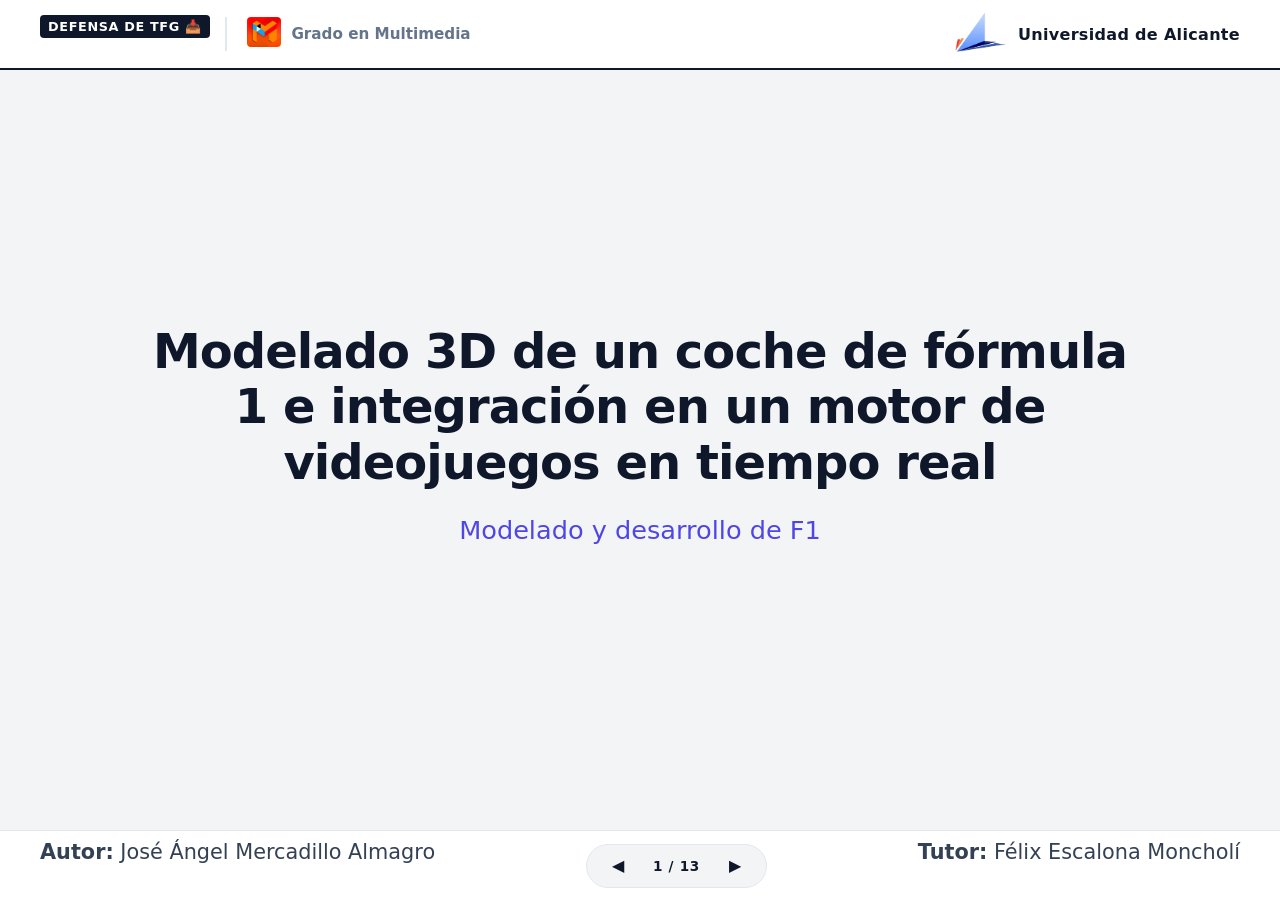
<file: index.html>
<!DOCTYPE html>
<html lang="es">
<head>
    <meta charset="UTF-8">
    <meta name="viewport" content="width=device-width, initial-scale=1.0">
    <title>Defensa TFG</title>
    <link rel="icon" type="image/png" href="imagenes/F1_casi.png">
    <link rel="stylesheet" href="estilo.css">
    <script src="script.js"></script>    
</head>
<body>

    <header class="presentation-header">
        <div class="header-left">
            <a href="enlaces.html" target="_blank" class="badge badge-link">Defensa de TFG 📥</a>
            <div class="degree-container">
               <a href="https://web.ua.es/es/grados/grado-en-ingenieria-multimedia/" target="_blank">
                    <img src="imagenes/cabecera.jpg" alt="Logo Multimedia" class="degree-logo">
                </a>
                <span class="degree-tag">Grado en Multimedia</span>
            </div>  
        </div>
        <div class="header-right">
            <a href="https://www.ua.es/" target="_blank">
                <img src="imagenes/logo_ua.png" alt="Logo UA" class="header-logo">
            </a>
            <span class="univ-tag">Universidad de Alicante</span>
        </div>
    </header>

    <main class="slider-container">
        
        <section class="slide active">
            <div class="content content-center">
                <h1 class="main-title">Modelado 3D de un coche de fórmula 1 e integración en un motor de videojuegos en tiempo real</h1>
                <p class="subtitle">Modelado y desarrollo de F1</p>
            </div>
        </section>

        <section class="slide">
            <div class="content">
                <h2 class="slide-title">1. Introducción y objetivos</h2>
                <p class="slide-description">El proyecto se articula en torno a tres hitos clave para llevar el monoplaza de F1 desde el concepto técnico hasta la simulación interactiva:</p>
                
                <div class="grid-objetivos">
                    <div class="card-objetivo">
                        <div class="card-icon">📊</div>
                        <h3>Análisis</h3>
                        <p>Estudiar el flujo de trabajo entre Blender y Unity 
                        para la integración de modelos 3D en tiempo real.</p>
                    </div>

                    <div class="card-objetivo">
                        <div class="card-icon">🏎️</div>
                        <h3>Desarrollo</h3>
                        <p>Crear el modelado 3D del monoplaza optimizando la topología según modelo de referencia.</p>
                    </div>

                    <div class="card-objetivo">
                        <div class="card-icon">🎮</div>
                        <h3>Validación</h3>
                        <p>Integrar el modelo en Unity y realizar pruebas de rendimiento y físicas en tiempo real.</p>
                    </div>
                </div>
            </div>
        </section> 

        <section class="slide"> 
            <div class="content">
                <h2 class="slide-title">2. Proceso de modelado e iteraciones (F1)</h2>
                <p class="slide-description">Evolución incremental del monoplaza en Blender, desde el volumen inicial hasta la optimización final de la malla:</p>
                
                <div class="timeline-iteraciones">
                    <div class="step-iteracion">
                        <div class="step-number">Iteración 1</div>
                        <div class="img-container">
                            <img src="imagenes/imagen 1.png" alt="Blockout F1">
                        </div>
                        <h3>Blockout inicial</h3>
                        <p>Establecimiento de proporciones básicas, distancia entre ejes y encaje general de los volúmenes principales.</p>
                    </div>

                    <div class="step-iteracion">
                        <div class="step-number">Iteración 2</div>
                        <div class="img-container">
                            <img src="imagenes/imagen 6.png" alt="Refinado de superficies">
                        </div>
                        <h3>Modelado del chasis</h3>
                        <p>Refinado de las superficies curvas y definición geométrica del monocasco según los planos de referencia.</p>
                    </div>

                  

                    <div class="step-iteracion">
                        <div class="step-number">Iteración 3</div>
                        <div class="img-container">
                            <img src="imagenes/imagen 8.png" alt="Topología y detalles">
                        </div>
                        <h3>Completar chasis base</h3>
                        <p>Ensanche de chasis inferior (suelo).</p>
                    </div>

                    <div class="step-iteracion">
                        <div class="step-number">Iteración 4</div>
                        <div class="img-container">
                            <img src="imagenes/imagen 10.png" alt="Topología y detalles">
                        </div>
                        <h3>Corrección de normales</h3>
                        <p>Reorientación de las normales para garantizar una superficie homogénea.</p>
                    </div>

                    <div class="step-iteracion">
                        <div class="step-number">Iteración 5</div>
                        <div class="img-container">
                            <img src="imagenes/imagen 15.png" alt="Topología y detalles">
                        </div>
                        <h3>Elementos</h3>
                        <p>Alerón delantero y ruedas.</p>
                    </div>

                    <div class="step-iteracion">
                        <div class="step-number">Iteración 6</div>
                        <div class="img-container">
                            <img src="imagenes/imagen 16.png" alt="Topología y detalles">
                        </div>
                        <h3>Ajustes de topología</h3>
                        <p>Perfilado de aristas y alerón trasero.</p>
                    </div>

                    <div class="step-iteracion">
                        <div class="step-number">Iteración 7</div>
                        <div class="img-container">
                            <img src="imagenes/imagen 27.png" alt="Topología y detalles">
                        </div>
                        <h3>Optimización final</h3>
                        <p>Reducción del recuento de polígonos (Retopología) manteniendo la fidelidad visual para tiempo real.</p>
                    </div>

                    <div class="step-iteracion final-step">
                        <div class="step-number">Final</div>
                        <div class="img-container">
                            <img src="imagenes/imagen 99.png" alt="Modelo F1 Final">
                        </div>
                        <h3>Malla optimizada</h3>
                        <p>Estructura final verificada, lista para el desarrollo de mapas UV e integración de físicas en Unity.</p>
                    </div>
                </div>
            </div>
        </section>
<!--3----------------------------------------------------------------------------------------------->
        <section class="slide"> 
            <div class="content">
                <h2 class="slide-title">3. Proceso de modelado e iteraciones (Volante)</h2>
                <p class="slide-description">Evolución incremental del volante interactivo en Blender, desde el volumen inicial hasta la optimización final de la malla:</p>
                
                <div class="timeline-iteraciones">
                    <div class="step-iteracion">
                        <div class="step-number">Iteración 1</div>
                        <div class="img-container">
                            <img src="imagenes/vol1.png" alt="Blockout Volante">
                        </div>
                        <h3>Blockout del componente</h3>
                        <p>Estudio anatómico preliminar y definición del contorno base siguiendo las proporciones del modelo de referencia.</p>
                    </div>

                    <div class="step-iteracion">
                        <div class="step-number">Iteración 2</div>
                        <div class="img-container">
                            <img src="imagenes/vol2.png" alt="Refinado de superficies">
                        </div>
                        <h3>Extrusión y ergonomía</h3>
                        <p>Aportación de profundidad tridimensional mediante extrusiones y modelado de las empuñaduras ergonómicas laterales.</p>
                    </div>

                    <div class="step-iteracion">
                        <div class="step-number">Iteración 3</div>
                        <div class="img-container">
                            <img src="imagenes/vol3.png" alt="Topología y detalles">
                        </div>
                        <h3>Modelado de la botonera</h3>
                        <p>Incorporación geométrica de los actuadores, selectores rotativos y levas de cambio sobre el cuerpo principal.</p>
                    </div>

                    <div class="step-iteracion">
                        <div class="step-number">Iteración 4</div>
                        <div class="img-container">
                            <img src="imagenes/vol4.png" alt="Topología y detalles">
                        </div>
                        <h3>Preparación de texturas</h3>
                        <p>Procesado de capturas ortográficas fijas para su posterior tratamiento y diseño gráfico digital en GIMP.</p>
                    </div>

                    <div class="step-iteracion">
                        <div class="step-number">Iteración 5</div>
                        <div class="img-container">
                            <img src="imagenes/vol5.png" alt="Topología y detalles">
                        </div>
                        <h3>Maquetado de calcomanías</h3>
                        <p>Aplicación de proyecciones tipográficas y elementos gráficos mediante mapas adhesivos en la carcasa central.</p>
                    </div>

                    <div class="step-iteracion">
                        <div class="step-number">Iteración 6</div>
                        <div class="img-container">
                            <img src="imagenes/vol6.png" alt="Topología y detalles">
                        </div>
                        <h3>Ajustes de escala</h3>
                        <p>Corrección fina de las dimensiones relativas, proporciones del chasis y posicionamiento final de los componentes.</p>
                    </div>

                    <div class="step-iteracion">
                        <div class="step-number">Iteración 7</div>
                        <div class="img-container">
                            <img src="imagenes/vol10.png" alt="Topología y detalles">
                        </div>
                        <h3>Depuración de la malla</h3>
                        <p>Optimización estructural del wireframe y control del flujo de polígonos para mitigar artefactos visuales.</p>
                    </div>

                    <div class="step-iteracion final-step">
                        <div class="step-number">Final</div>
                        <div class="img-container">
                            <img src="imagenes/vol9.png" alt="Modelo Volante Final">
                        </div>
                        <h3>Asset optimizado</h3>
                        <p>Malla definitiva verificada, lista para el despliegue de mapas UV y su integración en el entorno de simulación de Unity.</p>
                    </div>
                </div>
            </div>
        </section>
<!--4--------------------------------------------------------------------------------------->
        <section class="slide">
            <div class="content">
                <h2 class="slide-title">4. Exportar de Blender a Unity</h2>

                <p class="slide-description">
                    Preparación del modelo 3D para su integración y simulación en tiempo real dentro de Unity.
                </p>

                <div class="grid-objetivos">

                    <div class="card-objetivo">
                        <div class="card-icon">🧩</div>
                        <h3>Aplicación de modificadores</h3>
                        <p>
                            Se aplicaron modificadores como Mirror y Subdivision 
                            para consolidar la geometría final del modelo.
                        </p>
                    </div>

                    <div class="card-objetivo">
                        <div class="card-icon">🎨</div>
                        <h3>Bake de materiales</h3>
                        <p>
                            Se realizó el bake de materiales para convertir los nodos 
                            y shaders de Blender en texturas compatibles con Unity.
                        </p>
                    </div>

                    <div class="card-objetivo">
                        <div class="card-icon">📐</div>
                        <h3>Escala del modelo</h3>
                        <p>
                            Se verificó una escala 1:1 para mantener proporciones 
                            correctas durante la simulación física.
                        </p>
                    </div>

                    <div class="card-objetivo">
                        <div class="card-icon">📦</div>
                        <h3>Exportación FBX</h3>
                        <p>
                            Finalmente, el modelo fue exportado en formato .fbx 
                            para su integración dentro del motor Unity.
                        </p>
                    </div>

                </div>
            </div>
        </section>
<!--5-------------------------------------------------------------------------------------------->

        <section class="slide">
            <div class="content">
                <h2 class="slide-title">5. Integración del modelo en Unity</h2>

                <p class="slide-description">
                    Importación del modelo 3D en Unity para comprobar 
                    materiales, escala y compatibilidad con el entorno 
                    de la futura simulación.
                </p>

                <div class="unity-image-container">
                    <img src="imagenes/uni1.png" alt="Importación del modelo en Unity">
                </div>

            </div>
        </section>

<!--6-------------------------------------------------------------------------------------------->    
    <section class="slide">
        <div class="content">
            <h2 class="slide-title">6. Arquitectura de scripts</h2>
            <p class="slide-subtitle">Desarrollo modular y gestión de físicas en Unity</p>

            <div class="scripts-container">
                
                <div class="script-card">
                    <h3>1. ControladorF1</h3>
                    <span class="badge físicas">Físicas e Inmersión</span>
                    <ul>
                        <li><strong>WheelColliders:</strong> Suspensión, tracción y físicas avanzadas a alta velocidad.</li>
                        <li><strong>Automoción real:</strong> Dirección <em>Ackermann</em> y torque diferencial en curvas.</li>
                        <li><strong>Feedback:</strong> Modulación de audio (pitch/volumen) y telemetría de velocidad.</li>
                    </ul>
                </div>
                 <div class="script-card">
                    <h3>2. GestionadorMenus</h3>
                    <span class="badge motor">Game Manager</span>
                    <ul>
                        <li><strong>Ciclo de Vida:</strong> Control de estados (Inicio, Pausa y Reanudación del sistema).</li>
                        <li><strong>Telemetría:</strong> Cronómetro de precisión en milisegundos reales (<code>Time.deltaTime</code>).</li>
                        <li><strong>Lógica deportiva:</strong> Validación de vueltas y almacenamiento de récord personal.</li>
                    </ul>
                </div>
                <div class="script-card">
                    <h3>3. Checkpoint</h3>
                    <span class="badge trigger">Sensores de Pista</span>
                    <ul>
                        <li><strong>OnTriggerEnter:</strong> Colisionadores invisibles que no frenan ni alteran el coche.</li>
                        <li><strong>Filtro de Seguridad:</strong> Doble validación por etiqueta (<em>Player</em>) y nombre de objeto.</li>
                        <li><strong>Modularidad:</strong> Comunicación directa e inyección de datos al Gestor de Menús.</li>
                    </ul>
                </div>
               

                
            </div>
        </div>
    </section>

<!--7--------------------------------------------------------------------------------------------------->
<section class="slide">
    <div class="content">
        <h2 class="slide-title">7. Arquitectura de software</h2>
        <p class="slide-subtitle">Flujo de datos bidireccional y modular en tiempo real</p>

        <div class="diagrama-flujo">
            
            <div class="nodo-diagrama bloque-fisicas">
                <div class="nodo-icono">🕹️</div>
                <h3>ControladorF1</h3>
                <p>Procesa Inputs del teclado y aplica físicas (WheelColliders)</p>
            </div>

            <div class="flecha-conector">➡️</div>

            <div class="nodo-diagrama bloque-manager">
                <div class="nodo-icono">🧠</div>
                <h3>GestionadorMenus</h3>
                <p>Modula el audio, refresca la UI y almacena la telemetría</p>
            </div>

            <div class="flecha-conector">➡️</div>

            <div class="nodo-diagrama bloque-sensor">
                <div class="nodo-icono">🏁</div>
                <h3>Sensórica (Checkpoints)</h3>
                <p>Garantiza el paso síncrono del jugador por el circuito</p>
            </div>           

        </div>
    </div>
</section>       


<!--8----------------------------------------------------------------------------->
        <section class="slide">
    <div class="content">
        <h2 class="slide-title">8. Integración en Unity: Control y físicas</h2>
        <p class="slide-description">Separación nítida entre la representación estética y la simulación física en (ControladorF1)</p>
        
        <div class="timeline-iteraciones" style="grid-template-columns: repeat(2, 1fr); gap: 40px;">
            
            <div class="step-iteracion">
                <div class="step-number">Físicas</div>
                <div class="img-container" style="height: 280px;">
                    <img src="imagenes/col 1.png" alt="Wheel Colliders y Rigidbody" style="width: 100%; height: 100%; object-fit: cover;">
                </div>
                <h3>Arquitectura física y Rigidbody</h3>
                <p>Configuración del esqueleto invisible (WheelColliders y BoxColliders)</p>
            </div>

            <div class="step-iteracion">
                <div class="step-number">Geometría de Impactos</div>
                <div class="img-container" style="height: 280px;">
                    <img src="imagenes/col 2.png" alt="Vista Cenital de Protecciones" style="width: 100%; height: 100%; object-fit: cover;">
                </div>
                <h3>Protecciones y Sincronización visual</h3>
                <p>Implementación de BoxColliders externos independientes en las ruedas.</p>
            </div>

        </div>
    </div>
</section>
<!--9------------------------------------------------------------------------------------------->
        <section class="slide">
            <div class="content">
                <h2 class="slide-title">9. Interfaz de usuario</h2>
                <p class="slide-description">Gestión de datos de telemetría y control de estados de juego mediante el sistema Canvas (GestionadorMenus)</p>
                
                <div class="timeline-iteraciones" style="grid-template-columns: repeat(2, 1fr); gap: 40px;">
                    <div class="step-iteracion">
                        <div class="step-number">HUD</div>
                        <div class="img-container" style="height: 280px;">
                            <img src="imagenes/men 1.png" alt="Velocímetro" style="width: 100%; height: 100%; object-fit: cover;" >
                        </div>
                        <h3>Velocímetro Dinámico</h3>
                        <p>Marcador conectado al Rigidbody que lee la velocidad real.</p>
                    </div>

                    <div class="step-iteracion">
                        <div class="step-number">Menú</div>
                        <div class="img-container" style="height: 280px;">
                            <img src="imagenes/men 2.png" alt="Menú de Pausa" style="width: 100%; height: 100%; object-fit: cover;">
                        </div>
                        <h3>Control de Estados</h3>
                        <p>Interfaz vinculada a funciones de Continuar, Reiniciar, Salir, y control de música y volumen.</p>
                    </div>
                </div>
            </div>
        </section>
<!--10------------------------------------------------------------------------------------------->
        <section class="slide">
    <div class="content">
        <h2 class="slide-title">10. Lógica de carrera y gameloop</h2>
        <p class="slide-description">Estructura del bucle de juego interactivo y rendimiento del motor en tiempo real</p>
        
        <!-- Cambiamos a 2 columnas (repeat(2, 1fr)) para albergar el nuevo bloque de rendimiento -->
        <div class="timeline-iteraciones" style="grid-template-columns: repeat(2, 1fr); gap: 30px;">
            
            <!-- Bloque 1: El Checkpoint original -->
            <div class="step-iteracion">
                <div class="step-number">Disparador</div>
                <div class="img-container" style="height: 200px;">
                    <img src="imagenes/dis 1.png" alt="Box Trigger en Escena" style="width: 100%; height: 100%; object-fit: cover;">
                </div>
                <h3>Sistema de checkpoints</h3>
                <p>Uso de componentes Box Collider en modo "Is Trigger". El script detecta la entrada del vehículo filtrando por Tag y notifica el paso al gestor central.</p>
            </div>

            <!-- Bloque 2: NUEVO - Captura de rendimiento (Stats) -->
            <div class="step-iteracion">
                <div class="step-number">Rendimiento</div>
                <div class="img-container" style="height: 200px;">
                    <!-- Referenciamos tu archivo de estadísticas exactamente por su nombre -->
                    <img src="imagenes/fps.png" alt="Estadísticas de rendimiento en Unity" style="width: 100%; height: 100%; object-fit: cover;">
                </div>
                <h3>Optimización y tasa de frames</h3>
                <p>Monitoreo del bucle a través del panel <em>Statistics</em>. Se alcanza un rendimiento estable superior a los 60 FPS estables.</p>
            </div>

        </div>
    </div>
</section>

        <section class="slide">
                <div class="content">
                    <h2 class="slide-title">11. Conclusiones y posibles mejoras</h2>
                    
                    <p style="margin-bottom: 20px;">
                        El proyecto ha culminado con <strong>éxito</strong>, logrando un flujo de trabajo completo desde el modelado en Blender hasta la integración en Unity. Se ha desarrollado una experiencia interactiva, <strong>fiable y jugable</strong>, aunque el proceso no ha estado exento de desafíos y margen de mejora.
                    </p>

                    <div class="timeline-iteraciones" style="grid-template-columns: repeat(1, 1fr); gap: 30px; margin-top: 20px;">
                        
                        <div style="text-align: left; background: #f8fafc; padding: 20px; border-radius: 12px; border: 1px solid var(--border-color);">
                            <h3 style="color: var(--accent-color); font-size: 1.2rem; margin-bottom: 15px; font-weight: 700;">
                                🚀 Posibles mejoras
                            </h3>
                            <ul class="styled-list" style="margin-top: 0;">
                                <li style="font-size: 1.05rem; margin-bottom: 12px;">
                                    <strong>Físicas avanzadas:</strong> Optimizar los <em>wheel colliders</em> para eliminar por completo vibraciones residuales en parado (ajuste fino de <code>stiffness</code> y amortiguación).
                                </li>
                                <li style="font-size: 1.05rem; margin-bottom: 12px;">
                                    <strong>Detalles de la interfaz:</strong> Integrar el velocímetro digital directamente en la pantalla del volante al alternar a la cámara en primera persona (cuadro de instrumentos inmersivo).
                                </li>
                                <li style="font-size: 1.05rem; margin-bottom: 12px;">
                                    <strong>Optimización de texturas:</strong> Corregir el sutil efecto de <em>bleeding</em> en el mapeado UV para un acabado visual perfecto.
                                </li>
                                <li style="font-size: 1.05rem; margin-bottom: 12px;">
                                    <strong>Contenido y modelado:</strong> Ampliar el catálogo de circuitos y refinar el modelo 3D en Blender tras haber asentado las bases del motor Unity.
                                </li>
                            </ul>
                        </div>
                    </div>
                </div>
            </section>

       <section class="slide">
    <div class="content content-center">
        <span class="badge" style="margin-bottom: 25px; background-color: var(--accent-color);">Fin de la Presentación</span>
        
        <h2 class="main-title" style="font-size: 3.5rem; margin-bottom: 10px;">¡Muchas gracias!</h2>
        <p class="subtitle" style="font-size: 1.5rem; color: var(--text-muted); margin-bottom: 30px;">
            Por su atención.
        </p>

        <div style="width: 100%; max-width: 500px; margin: 0 auto 30px auto; border-radius: 12px; overflow: hidden; box-shadow: 0 8px 20px rgba(0,0,0,0.1);">
            <img src="imagenes/F1_casi.png" alt="Imagen de despedida TFG" style="width: 100%; height: auto; max-height: 250px; object-fit: cover; display: block;">
        </div>

    </div>
</section>

    </main>



<!--9----------------------------------------------------------------------------------------------->
    <footer class="presentation-footer">
        <div class="footer-left">
            <p><strong>Autor:</strong> José Ángel Mercadillo Almagro</p>
        </div>
        
        <div class="footer-center">
            <div class="controls">
                <button id="prevBtn" class="btn">◀</button>
                <span id="slideCounter">1 / 4</span> <button id="nextBtn" class="btn">▶</button>
            </div>
        </div>

        <div class="footer-right">
            <p><strong>Tutor:</strong> Félix Escalona Moncholí</p>
        </div>
    </footer>
<div id="imageModal" class="modal-lightbox">
    <span class="modal-close">&times;</span>
    <img class="modal-content" id="imgAmpliada">
</div>
</body>
</html>
</file>
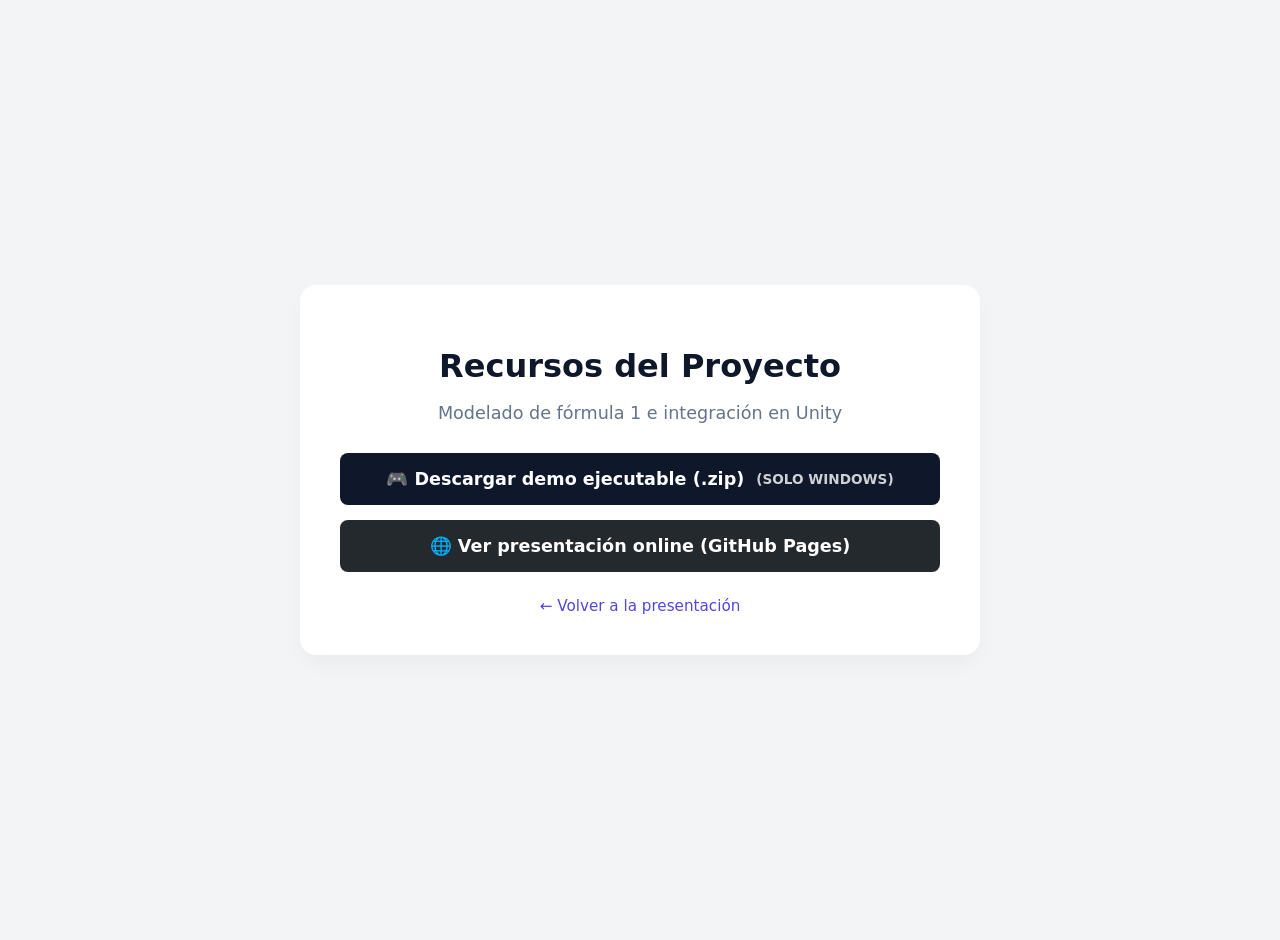
<file: enlaces.html>
<!DOCTYPE html>
<html lang="es">
<head>
    <meta charset="UTF-8">
    <meta name="viewport" content="width=device-width, initial-scale=1.0">
    <title>Descargas y Recursos - TFG</title>
    <link rel="icon" type="image/png" href="imagenes/F1_casi.png">
    <style>
        :root {
            --bg-color: #f3f4f6;
            --slide-bg: #ffffff;
            --primary-color: #0f172a;
            --accent-color: #4f46e5;
            --text-muted: #64748b;
            --border-color: #e2e8f0;
        }

        body {
            font-family: 'Segoe UI', system-ui, -apple-system, sans-serif;
            background-color: var(--bg-color);
            color: var(--primary-color);
            min-height: 100vh;
            display: flex;
            justify-content: center;
            align-items: center;
            padding: 20px;
            margin: 0;
        }

        .download-card {
            max-width: 600px;
            width: 100%;
            background: var(--slide-bg);
            padding: 40px;
            border-radius: 16px;
            box-shadow: 0 10px 25px -5px rgba(0,0,0,0.05);
            text-align: center;
        }

        h1 {
            font-size: 2rem;
            margin-bottom: 10px;
            color: var(--primary-color);
        }

        .subtitle {
            color: var(--text-muted);
            margin-bottom: 30px;
            font-size: 1.1rem;
        }

        .btn-container {
            display: flex;
            flex-direction: column;
            gap: 15px;
        }

        .download-btn {
            display: flex;
            align-items: center;
            justify-content: center;
            gap: 12px;
            padding: 16px;
            border-radius: 8px;
            font-size: 1.1rem;
            font-weight: 600;
            text-decoration: none;
            transition: transform 0.2s, background-color 0.2s;
        }

        .btn-demo {
            background-color: var(--primary-color);
            color: white;
        }

        .btn-demo:hover {
            background-color: #1e293b;
            transform: translateY(-2px);
        }

        .btn-github {
            background-color: #24292e; /* Color oficial corporativo de GitHub */
            color: white;
        }

        .btn-github:hover {
            background-color: #2f363d;
            transform: translateY(-2px);
        }

        .back-link {
            display: inline-block;
            margin-top: 25px;
            color: var(--accent-color);
            text-decoration: none;
            font-size: 0.95rem;
            font-weight: 500;
        }

        .back-link:hover {
            text-decoration: underline;
        }

        /* Responsive para móviles */
        @media (max-width: 480px) {
            .download-card { padding: 25px 20px; }
            h1 { font-size: 1.6rem; }
        }
    </style>
</head>
<body>

    <div class="download-card">
        <h1>Recursos del Proyecto</h1>
        <p class="subtitle">Modelado de fórmula 1 e integración en Unity</p>
        
        <div class="btn-container">
            <a href="https://drive.google.com/file/d/1ujfuJdSvUtyh2Qdx06MRpclSZCAPOJ8X/view?usp=sharing" target="_blank" class="download-btn btn-demo">
                🎮 Descargar demo ejecutable (.zip) <span style="font-size: 0.85rem; opacity: 0.8;">(SOLO WINDOWS)</span>
            </a>

            <a href="https://jama58jma.github.io/defensa_TFG/" target="_blank" class="download-btn btn-github">
                🌐 Ver presentación online (GitHub Pages)
            </a>
        </div>

        <a href="javascript:window.close();" class="back-link">← Volver a la presentación</a>
    </div>

</body>
</html>
</file>
<file: estilo.css>
:root {
    --bg-color: #f3f4f6;          
    --slide-bg: #ffffff;          
    --primary-color: #0f172a;     /* Azul oscuro casi negro para máxima legibilidad */
    --accent-color: #4f46e5;      /* Violeta/Índigo moderno muy estilo Canva/Tech */
    --text-muted: #64748b;        /* Gris para textos secundarios */
    --border-color: #e2e8f0;      /* Líneas divisorias sutiles */
}

* {
    margin: 0;
    padding: 0;
    box-sizing: border-box;
}
/*logo*/
.header-right {
    display: flex;
    align-items: center; 
    gap: 12px;           
}

.degree-container {
    display: flex;
    align-items: center;
    gap: 10px; 
    border-left: 2px solid var(--border-color); 
    padding-left: 20px; 
}
.degree-logo {
    height: 30px;       
    width: auto;
    object-fit: contain;
    border-radius: 4px; 
}

.degree-tag {
    color: var(--text-muted);
    font-weight: 600;
    font-size: 0.95rem;
    border-left: none;  
    padding-left: 0;
}
.header-logo {
    height: 40px;       
    width: auto;         
    object-fit: contain;
}
body {
    font-family: 'Segoe UI', system-ui, -apple-system, sans-serif;
    background-color: var(--bg-color);
    color: var(--primary-color);
    height: 100vh;
    display: flex;
    flex-direction: column; 
    overflow: hidden;
}

.presentation-header {
    height: 70px;
    background-color: var(--slide-bg);
    border-bottom: 2px solid var(--primary-color); 
    display: flex;
    justify-content: space-between;
    align-items: center;
    padding: 0 40px;
    z-index: 10;
}

.header-left {
    display: flex;
    align-items: center;
    gap: 15px; 
}

.badge {
    background-color: var(--primary-color);
    color: white;
    padding: 6px 14px;
    border-radius: 4px; 
    font-size: 0.8rem;
    font-weight: 700;
    text-transform: uppercase;
    letter-spacing: 0.05em;
}

.univ-tag {
    color: var(--primary-color);
    font-weight: 700;
    font-size: 1rem;
    letter-spacing: 0.02em;
}

/* ==========================================
   CONTENEDOR CENTRAL (EL LIENZO)
   ========================================== */
.slider-container {
    flex: 1; 
    position: relative;
    width: 100%;
}

.slide {
    position: absolute;
    top: 0;
    left: 0;
    width: 100%;
    height: 100%;
    display: flex;
    justify-content: center; 
    align-items: center;     
    padding: 20px;
    opacity: 0;
    pointer-events: none;
    transition: opacity 0.4s ease-in-out, transform 0.4s ease-in-out;
    transform: scale(0.98); 
}

.slide.active {
    opacity: 1;
    pointer-events: auto;
    transform: scale(1);
}


.content {
    max-width: 1000px;
    width: 100%;
    background: var(--slide-bg);
    padding: 50px 60px;
    border-radius: 16px;
    box-shadow: 0 10px 25px -5px rgba(0, 0, 0, 0.05), 0 8px 10px -6px rgba(0, 0, 0, 0.05);
     max-height: 70vh;    /* Ocupa como máximo el 70% de la altura de la pantalla */
    overflow-y: auto;    /* Si el texto se pasa del 70vh, aparece el scroll vertical */
    padding-right: 40px;
}

.content::-webkit-scrollbar {
    width: 8px; /* Anchura del slider vertical */
}


.content::-webkit-scrollbar-track {
    background: #f1f5f9; 
    border-radius: 10px;
}


.content::-webkit-scrollbar-thumb {
    background: var(--border-color); /* Empieza con un gris sutil */
    border-radius: 10px;
    transition: background 0.2s;
}

/* Cuando pasas el ratón por encima del scroll, se ilumina con el azul UA */
.content::-webkit-scrollbar-thumb:hover {
    background: var(--primary-color); 
}
.content-center {
    text-align: center;
    background: transparent; /* La portada luce mejor limpia, sin "tarjeta" detrás */
    box-shadow: none;
    padding: 0;
   
}

/* ==========================================
   TIPOGRAFÍAS Y ELEMENTOS
   ========================================== */
.main-title {
    font-size: 3rem;
    font-weight: 800;
    line-height: 1.15;
    color: var(--primary-color);
    margin-bottom: 20px;
    letter-spacing: -0.02em;
}

.slide-title {
    font-size: 2.5rem;
    font-weight: 700;
    color: var(--primary-color);
    margin-bottom: 30px;
    position: relative;
    display: inline-block;
}

/* Línea decorativa minimalista bajo los títulos internos */
.slide-title::after {
    content: '';
    position: absolute;
    bottom: -8px;
    left: 0;
    width: 60px;
    height: 4px;
    background-color: var(--accent-color);
    border-radius: 2px;
}

.subtitle {
    font-size: 1.6rem;
    color: var(--accent-color);
    font-weight: 500;
}

p {
    font-size: 1.3rem;
    line-height: 1.6;
    color: #334155;
    margin-bottom: 25px;
}

/* Listas estilizadas tipo presentación */
.styled-list {
    list-style: none;
    margin-top: 20px;
}

.styled-list li {
    font-size: 1.25rem;
    margin-bottom: 15px;
    position: relative;
    padding-left: 30px;
}

.styled-list li::before {
    content: "✦"; /* Un destello elegante en vez del punto aburrido */
    position: absolute;
    left: 0;
    color: var(--accent-color);
    font-weight: bold;
}

/* ==========================================
   FOOTER FIJO (ABAJO)
   ========================================== */
.presentation-footer {
    height: 70px;
    background-color: var(--slide-bg);
    border-top: 1px solid var(--border-color);
    display: flex;
    justify-content: space-between;
    align-items: center;
    padding: 0 40px;
    z-index: 10;
    font-size: 0.95rem;
    color: var(--text-muted);
}

/* Controles estéticos integrados en el centro del footer */
.controls {
    display: flex;
    align-items: center;
    gap: 20px;
    background: var(--bg-color);
    padding: 6px 16px;
    border-radius: 30px;
    border: 1px solid var(--border-color);
}

.btn {
    background: transparent;
    border: none;
    color: var(--primary-color);
    font-size: 1rem;
    cursor: pointer;
    width: 30px;
    height: 30px;
    display: flex;
    align-items: center;
    justify-content: center;
    border-radius: 50%;
    transition: background 0.2s, color 0.2s;
}

.btn:hover {
    background-color: var(--accent-color);
    color: white;
}

#slideCounter {
    font-weight: 600;
    font-size: 0.85rem;
    letter-spacing: 0.05em;
    color: var(--primary-color);
}

/*IMAGENES*/
.timeline-iteraciones {
    display: grid;
    grid-template-columns: repeat(4, 1fr); /* 4 columnas idénticas */
    gap: 30px 20px; /* 30px de espacio entre filas, 20px entre columnas */
    margin-top: 30px;
}

/* Bloque individual de cada iteración */
.step-iteracion {
    width: 100%; /* Se adaptan perfectamente al tamaño de la celda */
    background: #f8fafc;
    border: 1px solid var(--border-color);
    border-radius: 12px;
    padding: 20px;
    text-align: center;
    position: relative;
    transition: transform 0.3s ease, box-shadow 0.3s ease;
}

.step-iteracion:hover {
    transform: translateY(-5px);
    box-shadow: 0 10px 15px -3px rgba(0, 0, 0, 0.05);
}

.step-iteracion.final-step {
    border: 2px solid var(--primary-color);
    background: #fff;
}

/* Indicador de versión/etapa flotante */
.step-number {
    position: absolute;
    top: -12px;
    left: 50%;
    transform: translateX(-50%);
    background: var(--primary-color);
    color: white;
    padding: 2px 12px;
    font-size: 0.8rem;
    font-weight: 700;
    border-radius: 20px;
    letter-spacing: 0.05em;
}

.step-iteracion.final-step .step-number {
    background: var(--accent-color); /* El final usa el cian Multimedia */
}

/* Contenedor de la imagen para que todas midan lo mismo y no descuadren */
.img-container {
    width: 100%;
    height: 150px;
    background: #e2e8f0; /* Fondo gris por si la imagen tarda en cargar */
    border-radius: 8px;
    overflow: hidden;
    margin-bottom: 15px;
    display: flex;
    align-items: center;
    justify-content: center;
}

.img-container img {
    width: 100%;
    height: 100%;
    object-fit: cover; /* Recorta y ajusta la imagen de tu Blender sin deformarla */
    transition: transform 0.3s ease;
}

.step-iteracion:hover .img-container img {
    transform: scale(1.05); /* Efecto zoom muy sutil al pasar el ratón */
}
/*UNITY foto********************************/
.unity-image-container {
    width: 100%;
    max-width: 900px;
    height: 420px;
    margin: 30px auto 0 auto;

    background: #e2e8f0;
    border-radius: 12px;
    overflow: hidden;

    display: flex;
    align-items: center;
    justify-content: center;

    box-shadow: 0 8px 25px rgba(0,0,0,0.15);
}

.unity-image-container img {
    width: 100%;
    height: 100%;
    object-fit: contain;
}

/*SCRIPTS****************/
.scripts-container {
    display: flex;
    justify-content: space-between;
    gap: 20px;
    margin-top: 25px;
}

/* Cada una de las 3 tarjetas de script */
.script-card {
    flex: 1; /* Hace que las 3 midan exactamente lo mismo */
    background: #ffffff;
    border: 2px solid #2c3e50;
    border-radius: 8px;
    padding: 20px;
    box-shadow: 0 4px 12px rgba(0,0,0,0.1);
}

.script-card h3 {
    margin-top: 0;
    color: #2c3e50;
    font-size: 1.3rem;
}
/*DIAGRAMAS***********************************************************************************/
.diagrama-flujo {
    display: flex;
    align-items: center;
    justify-content: space-between;
    margin-top: 50px;
    padding: 20px;
}

.nodo-diagrama {
    flex: 1;
    background: #f8f9fa;
    border: 3px solid #34495e;
    border-radius: 12px;
    padding: 20px;
    text-align: center;
    box-shadow: 0 4px 6px rgba(0,0,0,0.05);
}

.nodo-icono {
    font-size: 2.5rem;
    margin-bottom: 10px;
}

.nodo-diagrama h3 {
    margin: 5px 0;
    color: #2c3e50;
    font-size: 1.2rem;
}

.nodo-diagrama p {
    font-size: 0.9rem;
    color: #555;
    line-height: 1.3;
}

/* Colores de bordes según su rol en el flujo */
.bloque-fisicas { border-color: #e74c3c; }
.bloque-sensor { border-color: #2ecc71; }
.bloque-manager { border-color: #3498db; }

.flecha-conector {
    font-size: 2rem;
    color: #34495e;
    padding: 0 15px;
    animation: pulse 2s infinite;
}
/*AMPLIAR**********************************************************************/
/* Contenedor del Lightbox (oculto por defecto) */
.modal-lightbox {
    display: flex; /* Lo dejamos en flex para la estructura */
    position: fixed;
    z-index: 99999 !important;
    left: 0;
    top: 0;
    width: 100%;
    height: 100%;
    background-color: rgba(0, 0, 0, 0.9);
    justify-content: center;
    align-items: center;
    
    /* TRUCO PARA LA TRANSICIÓN: Empezamos invisible y oculto */
    opacity: 0;
    visibility: hidden;
    transition: opacity 0.3s ease, visibility 0.3s ease;
}
.modal-lightbox.show {
    opacity: 1;
    visibility: visible;
}
/* La imagen ampliada */
.modal-content {
    max-width: 85%;
    max-height: 85%;
    border: 2px solid white;
    border-radius: 4px;
    object-fit: contain;
    transform: scale(0.95);
    transition: transform 0.3s ease;
}
.modal-lightbox.show .modal-content {
    transform: scale(1);
}
/* Botón de cerrar en la esquina superior */
.modal-close {
    position: absolute;
    top: 20px;
    right: 35px;
    color: white;
    font-size: 40px;
    font-weight: bold;
    cursor: pointer;
}
/* Etiquetas de colores para que sea más visual */
.badge {
    display: inline-block;
    padding: 4px 8px;
    border-radius: 4px;
    font-size: 0.8rem;
    font-weight: bold;
    color: white;
    margin-bottom: 15px;
}
.físicas { background-color: #e74c3c; }
.motor { background-color: #3498db; }
.trigger { background-color: #2ecc71; }

.script-card ul {
    padding-left: 20px;
    margin: 0;
}

.script-card li {
    font-size: 0.95rem;
    margin-bottom: 10px;
    line-height: 1.4;
    color: #333;
}
/* Textos de la iteración */
.step-iteracion h3 {
    font-size: 1.15rem;
    color: var(--primary-color);
    margin-bottom: 8px;
    font-weight: 700;
}

.step-iteracion p {
    font-size: 0.9rem;
    line-height: 1.4;
    color: #475569;
    margin-bottom: 0;
}

/* 2. Para pantallas muy pequeñas o smartphones (Optimizado para dar espacio al MAIN) */
@media (max-width: 768px) {
    
    /* El header se vuelve una tira fina y oculta las etiquetas de texto largas para dejar espacio */
    .presentation-header {
        height: 50px !important; /* Reducimos el tamaño */
        padding: 0 15px !important;
        gap: 5px;
    }

    /* Ocultamos los textos largos que saturan el espacio en móviles */
    .degree-tag, .univ-tag, .badge {
        display: none !important;
    }

    /* Los logos se mantienen pero más pequeños y en la misma línea */
    .header-left, .header-right {
        gap: 8px;
    }
    
    .degree-logo {
        height: 20px !important;
    }
    
    .header-logo {
        height: 25px !important;
    }

    .degree-container {
        border-left: none !important;
        padding-left: 0 !important;
    }

    /* El footer también se vuelve una tira fina de 50px y prioriza los botones */
    .presentation-footer {
        height: 50px !important;
        padding: 0 15px !important;
        gap: 10px;
    }

    /* En móvil ocultamos el nombre del autor y tutor para que los botones respiren */
    .footer-left, .footer-right {
        display: none !important;
    }

    /* Centramos los botones del slider en el espacio disponible */
    .footer-center {
        width: 100%;
        display: flex;
        justify-content: center;
    }

    .controls {
        gap: 15px;
        padding: 4px 12px;
    }

    /* EL MAIN RECUPERA SU TRONO: Ajustamos el lienzo para que use todo el espacio libre */
    .content {
        padding: 20px !important;
        max-height: 72vh !important; /* Ahora el contenido tiene espacio de sobra para lucir */
    }

    /* Estructuras internas en una sola línea vertical */
    .scripts-container {
        flex-direction: column;
        gap: 12px;
    }

    .timeline-iteraciones {
        grid-template-columns: 1fr !important;
        gap: 15px;
    }

    /* Ajustes finales de texto e imágenes para que quepa todo dentro de la tarjeta */
    .main-title {
        font-size: 1.6rem !important;
    }
    
    .slide-title {
        font-size: 1.3rem !important;
        margin-bottom: 15px;
    }

    .unity-image-container {
        height: 180px !important;
    }
}
/*ENLACE*/
.badge-link {
    text-decoration: none; /* Quita el subrayado típico de los enlaces */
    transition: background-color 0.2s ease, transform 0.2s ease;
    cursor: pointer;
}

/* Efecto al pasar el ratón por encima (hover) */
.badge-link:hover {
    background-color: var(--accent-color) !important; /* Cambia al violeta/índigo tecnológico */
    transform: translateY(-1px); /* Pequeño efecto de elevación */
}
</file>
